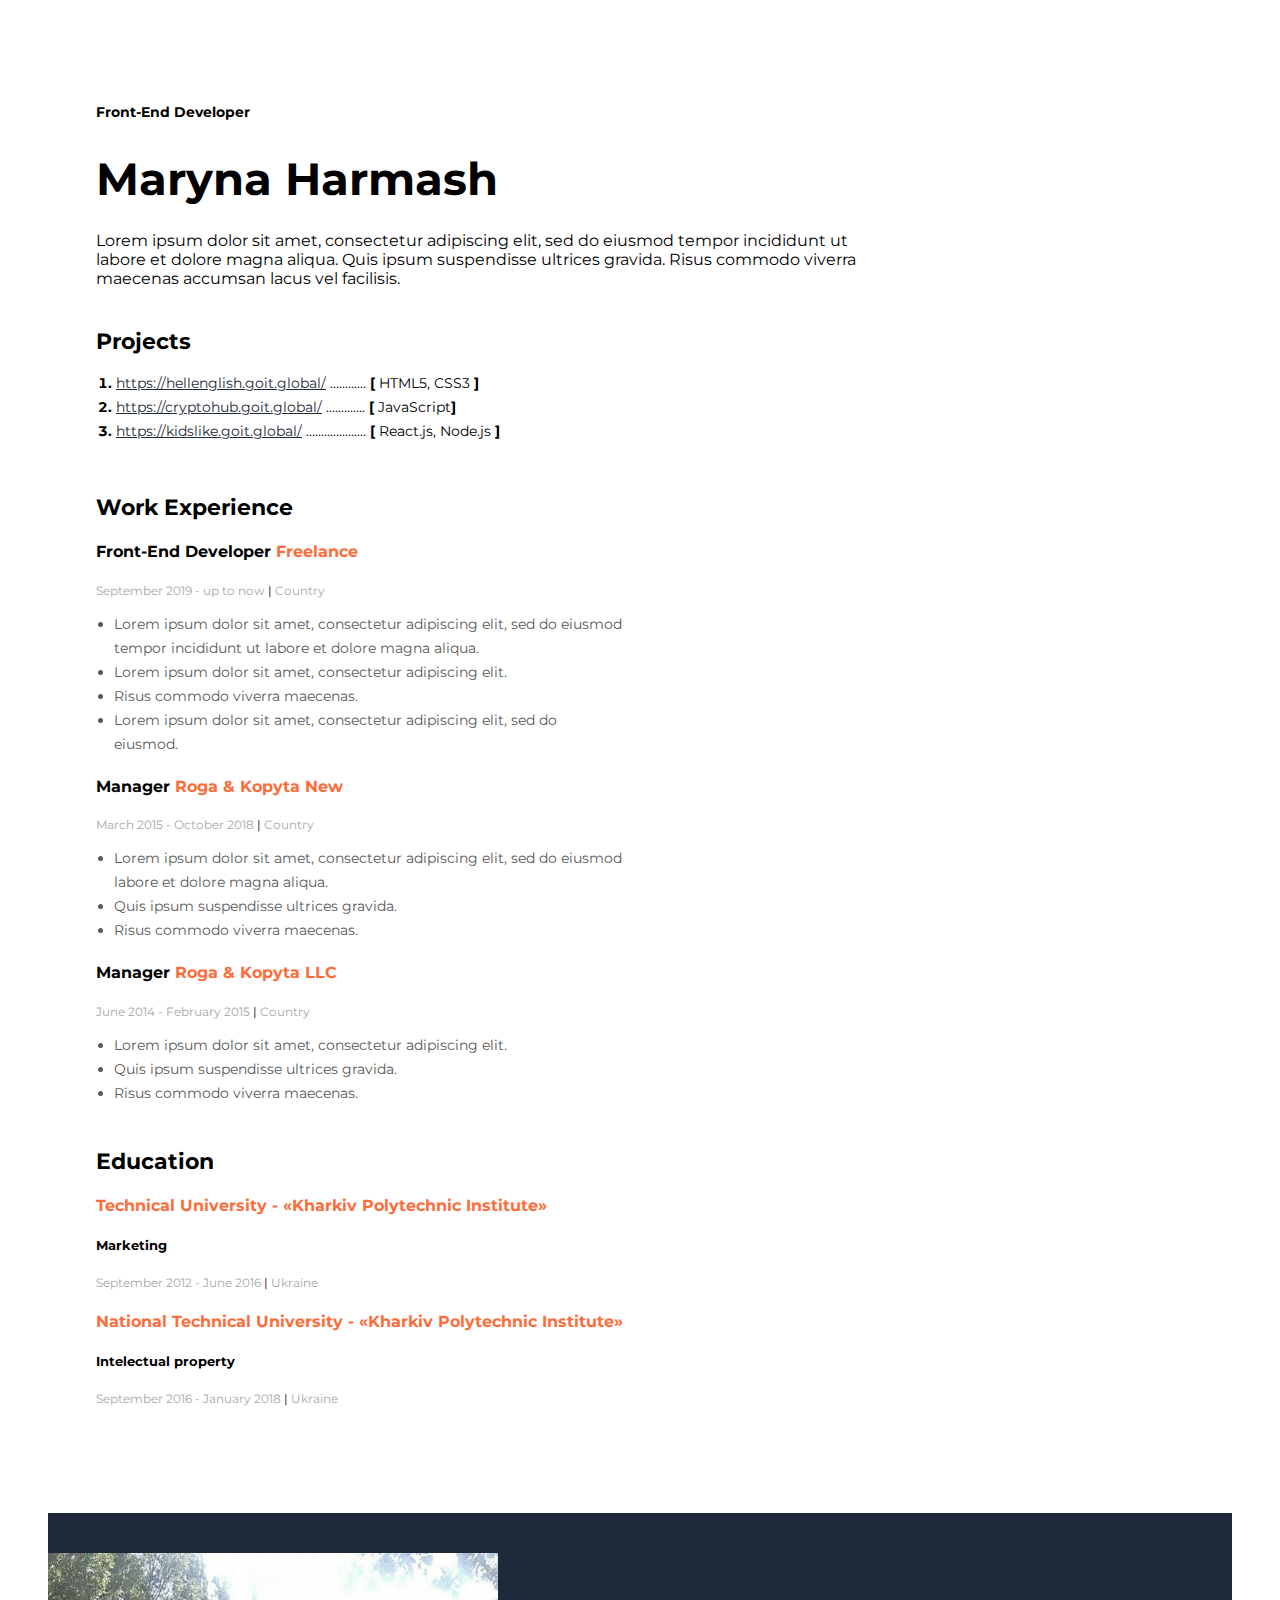
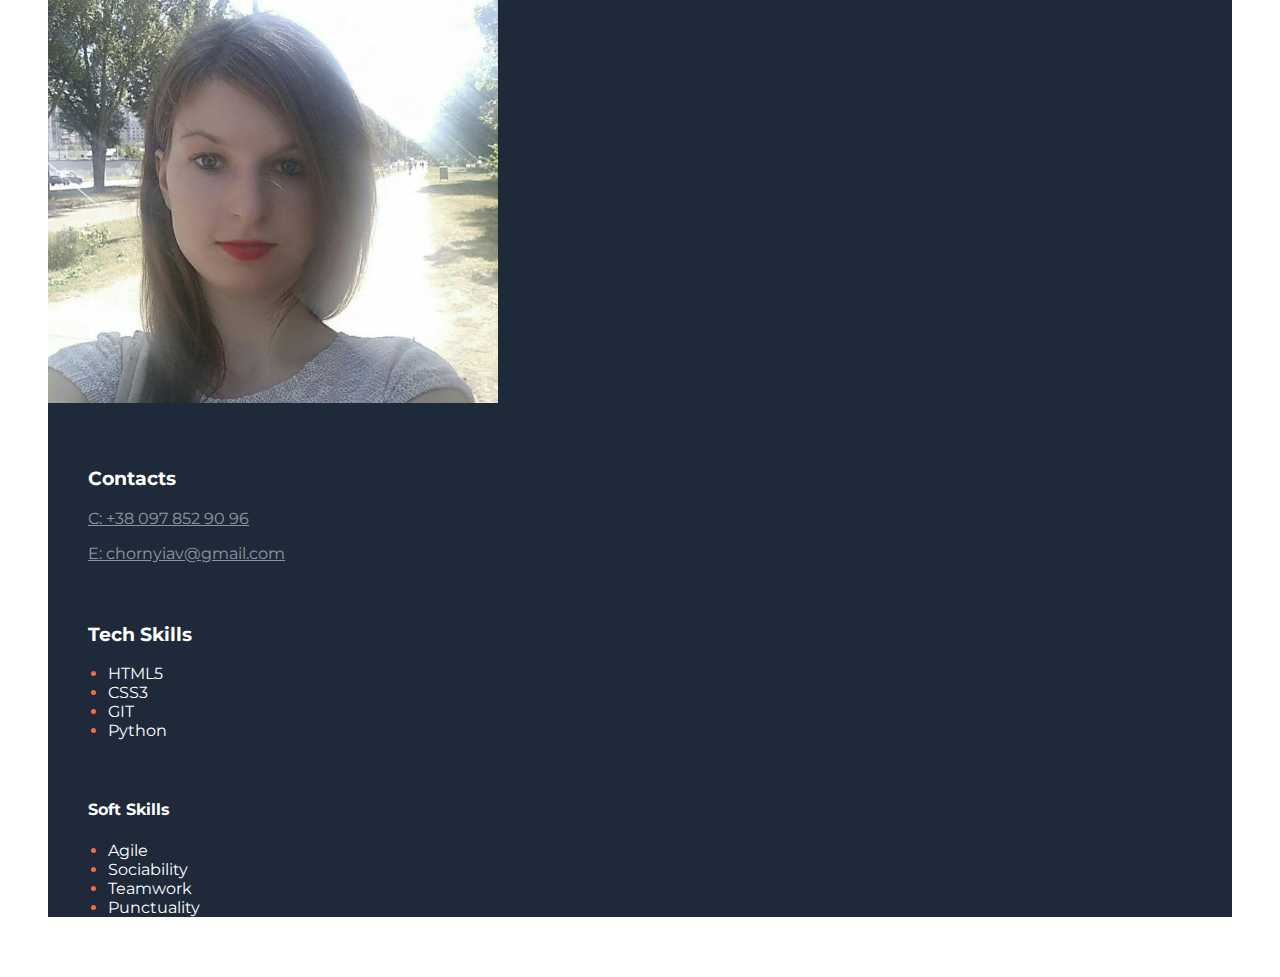
<file: learning_GoIt/index.html>
<!DOCTYPE html>
<html lang="en">
<head>
    
    <meta charset="UTF-8">
    <meta http-equiv="X-UA-Compatible" content="IE=edge">
    <meta name="viewport" content="width=device-width, initial-scale=1.0">
    <link rel="preconnect" href="https://fonts.googleapis.com">
    <link rel="preconnect" href="https://fonts.gstatic.com" crossorigin>
    <link href="https://fonts.googleapis.com/css2?family=Montserrat:wght@400;700&display=swap" rel="stylesheet">
    <link rel="stylesheet" href="css/style.css">
    <title>Main</title>
</head>
<body>
<!--Main-->
<div class="main">
    <!-- Main content-->
    <div>
        <!--About users-->
        <div class="about">
            <h2 class="about-position">Front-End Developer</h2>
            <h1 class="about-name">Maryna Harmash</h1>
            <p class="about-decription">
                Lorem ipsum dolor sit amet, consectetur adipiscing elit,
                sed do eiusmod tempor incididunt ut labore et dolore magna
                aliqua. Quis ipsum suspendisse ultrices gravida. Risus commodo
                viverra maecenas accumsan lacus vel facilisis.
            </p>
        </div>
        <!--Projects-->
        <div class="project">
            <h3 class="title">Projects</h3>
            <ol class="new-list">
                <li class="project-list">
                    <span class="project-link">
                        <a href="https://hellenglish.goit.global/">https://hellenglish.goit.global/</a>
                        ............ <span class="bracket">[</span> HTML5, CSS3 <span class="bracket">] </span>
                    </span> 
                </li>
                <li class="project-list">
                    <span class="project-link">
                        <a href="https://cryptohub.goit.global/">https://cryptohub.goit.global/</a> 
                        ............. <span class="bracket">[</span> JavaScript<span class="bracket">] </span>
                    </span> 
                </li>
                <li class="project-list">
                    <span class="project-link">
                        <a href="https://kidslike.goit.global/">https://kidslike.goit.global/</a> 
                        .................... <span class="bracket">[</span> React.js, Node.js <span class="bracket">] </span>
                    </span>
                </li>
            </ol>
        </div>
        <!--Work-->
        <div class="work">
            <h3 class="title">Work Experience</h3>
            <!--Company 1-->
            <div>
                <h4>Front-End Developer <span class="coloring">Freelance</span></h4>
                <p class="work-text">
                    September 2019 - up to now <span class="work-p">|</span> Country
                </p>
                <ul class="companies">
                    <li>
                        Lorem ipsum dolor sit amet,
                        consectetur adipiscing elit, sed do eiusmod tempor
                        incididunt ut labore et dolore magna
                        aliqua.
                    </li>
                    <li>
                        Lorem ipsum dolor sit amet, consectetur adipiscing elit.
                    </li>
                    <li>
                        Risus commodo viverra maecenas.
                    </li>
                    <li>
                        Lorem ipsum dolor sit amet, consectetur adipiscing elit, sed do eiusmod.
                    </li>
                </ul>
            </div>
            <!--Company 2-->
            <div>
                    <h4>Manager <span class="coloring">Roga & Kopyta New</span></h4>
                    <p class="work-text">
                        March 2015 - October 2018 <span class="work-p">|</span> Country
                    </p>
                    <ul class="companies">
                        <li>
                            Lorem ipsum dolor sit amet, consectetur adipiscing elit,
                            sed do eiusmod labore et dolore magna aliqua.
                        </li>
                        <li>
                            Quis ipsum suspendisse ultrices gravida.
                        </li>
                        <li>
                            Risus commodo viverra maecenas.
                        </li>
                    </ul>
            </div>
            <!--Company 3-->
            <div>
                <h4>Manager <span class="coloring">Roga & Kopyta LLC</span></h4>
                <p class="work-text">
                    June 2014 - February 2015<span class="work-p"> | </span>Country
                </p>
                <ul class="companies">
                    <li>
                        Lorem ipsum dolor sit amet, consectetur adipiscing elit.
                    </li>
                    <li>
                        Quis ipsum suspendisse ultrices gravida.
                    </li>
                    <li>
                        Risus commodo viverra maecenas.
                    </li>
                </ul>
            </div>
        </div>
        <!--Education-->
        <div class="education">
            <h3 class="title">Education</h3>
            <h4> <span class="coloring"> Technical University - «Kharkiv Polytechnic Institute»</span></h4>
            <h5>Marketing</h5>
            <p class="work-text"image.png>
                September 2012 - June 2016 <span class="work-p"> | </span> Ukraine
            </p>
            <h4><span class="coloring">National Technical University - «Kharkiv Polytechnic Institute»</span></h4>
            <h5>Intelectual property</h5>
            <p class="work-text">
                September 2016 - January 2018 <span class="work-p"> | </span> Ukraine
            </p>
        </div>
    </div>
    <!--Sidebar-->
    <aside>
        <!--Photo-->
        <div>
            <img src="img/photo_2022-06-25_10-07-15.jpg" alt="my photo">
        </div>
        <!--Contacts-->
        <div class="contacts">
            <h3>Contacts</h3>
            <div>
                <p> 
                    <a class="aside" href="+380978529096">C: +38 097 852 90 96</a>
                </p> 
                <p>
                    <a class="aside" href="marina.garmash94@gmail.com">E: chornyiav@gmail.com</a>
                </p>
            </div>
        </div>
        <!--Tech Skills-->
        <div class="skills">
            <h3>Tech Skills</h3>
            <ul class="lists">
                <li class="coloring"><span class="skill-text">HTML5</span> </li>
                <li class="coloring"><span class="skill-text">CSS3</span> </li>
                <li class="coloring"><span class="skill-text">GIT</span> </li>
                <li class="coloring"><span class="skill-text">Python</span> </li>
            </ul>
        </div>
        <!--Soft Skills-->
        <div class="skills">
            <h4>Soft Skills</h4>
            <ul class="lists">
                <li class="coloring"><span class="skill-text">Agile</span> </li>
                <li class="coloring"><span class="skill-text">Sociability</span> </li>
                <li class="coloring"><span class="skill-text">Teamwork</span> </li>
                <li class="coloring"><span class="skill-text">Punctuality</span> </li>
            </ul>
        </div>
    </aside>
</div>
</body>
</html>
</file>
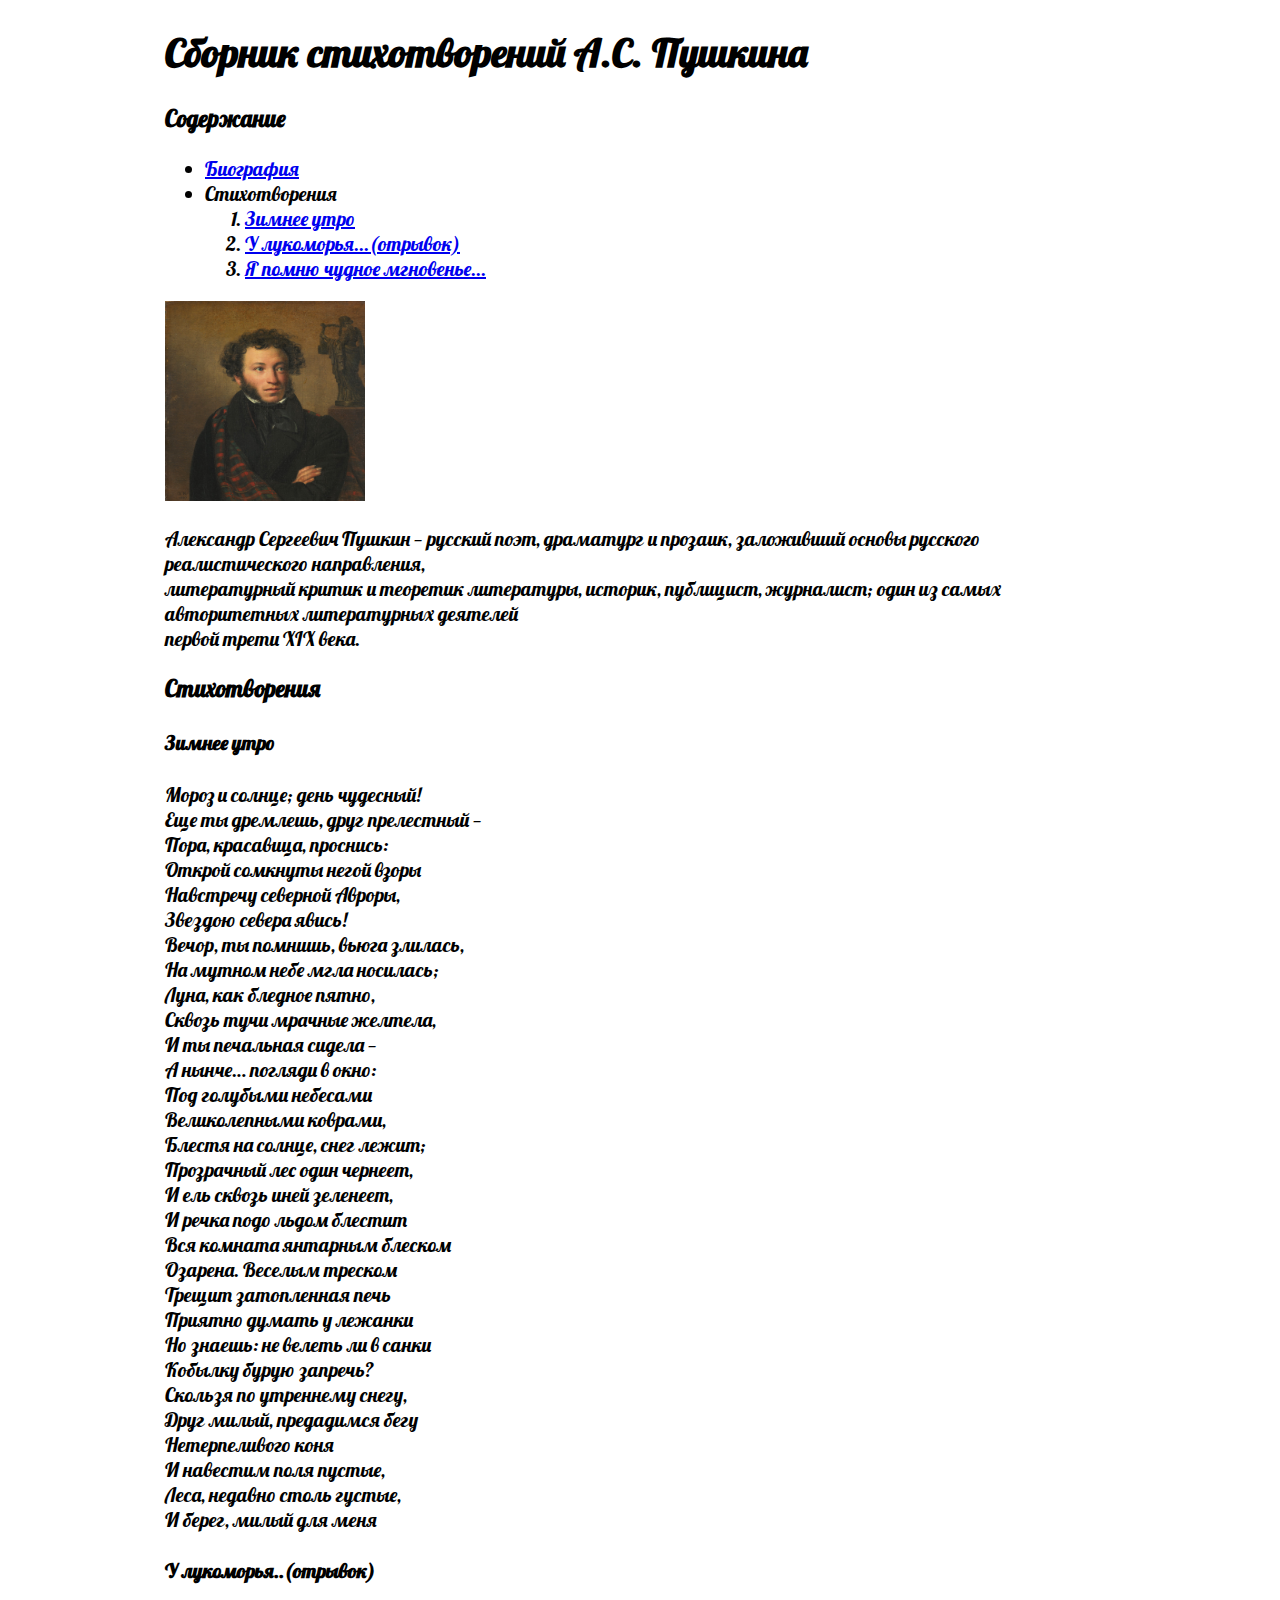
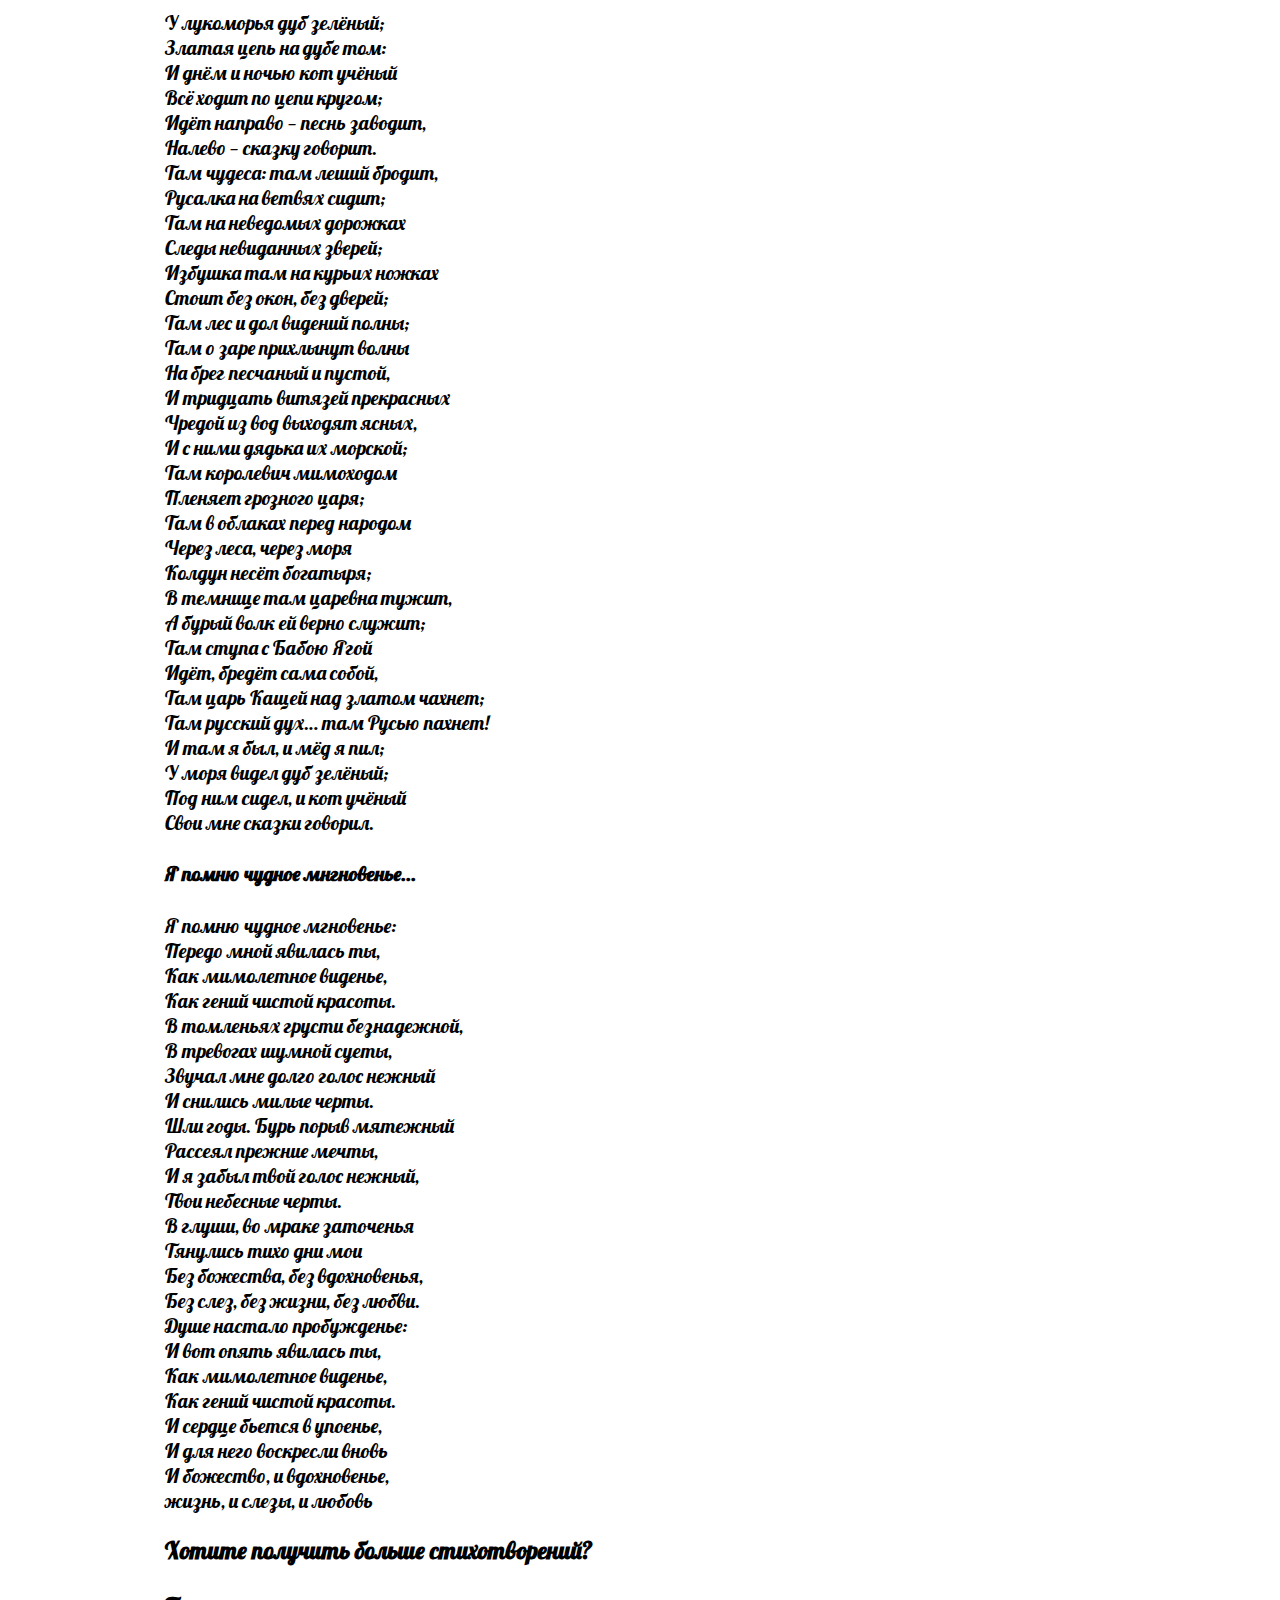
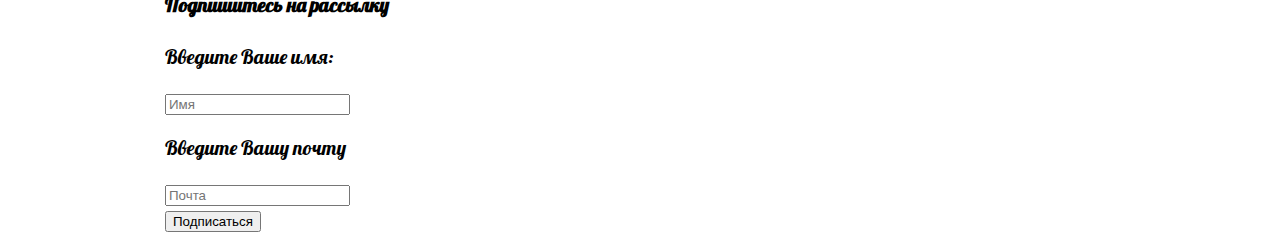
<file: Udemy_course/HtmlTask.html>
<!DOCTYPE html>
<html>
    <head>
        <meta charset="UTF-8">
        <link rel="stylesheet" href="styleHtml.css">
        <link rel="preconnect" href="https://fonts.googleapis.com">
        <link rel="preconnect" href="https://fonts.gstatic.com" crossorigin>
        <link href="https://fonts.googleapis.com/css2?family=Lobster&display=swap" rel="stylesheet">
    </head>
    <body>
        <div id="container">
            <h1>Сборник стихотворений А.С. Пушкина</h1>
            <h3>Содержание</h3>
            <ul>
                <li>
                    <a href="#biographi">Биография</a>
                </li>
                <li>
                    Стихотворения
                </li>
                    <ol>
                        <li>
                            <a href="#morning" >Зимнее утро</a>
                        </li>
                        <li>
                            <a href="#lucomorie">У лукоморья...(отрывок)</a>
                        </li>
                        <li>
                            <a href="#remember">Я помню чудное мгновенье...</a>
                        </li>
                    </ol>
            </ul>
            <img src="Kiprensky_Pushkin.jpg" alt="Pushkin"
            width="300"
            height="300">
            <p id="biographi">
                Александр Сергеевич Пушкин — русский поэт, драматург и прозаик, заложивший основы русского
            реалистического направления, <br> литературный критик и теоретик литературы, историк, публицист,
            журналист; один из самых авторитетных литературных деятелей <br> первой трети XIX века.
            </p>
            <h3>Стихотворения</h3>
            <h4 id="morning">Зимнее утро</h4>
            <p>
                Мороз и солнце; день чудесный! <br>
            Еще ты дремлешь, друг прелестный — <br>
            Пора, красавица, проснись: <br>
            Открой сомкнуты негой взоры <br>
            Навстречу северной Авроры, <br>
            Звездою севера явись! <br>
            Вечор, ты помнишь, вьюга злилась, <br>
            На мутном небе мгла носилась; <br>
            Луна, как бледное пятно, <br>
            Сквозь тучи мрачные желтела, <br>
            И ты печальная сидела — <br>
            А нынче… погляди в окно: <br>
            Под голубыми небесами <br>
            Великолепными коврами, <br>
            Блестя на солнце, снег лежит; <br>
            Прозрачный лес один чернеет, <br>
            И ель сквозь иней зеленеет, <br> 
            И речка подо льдом блестит <br>
            Вся комната янтарным блеском <br>
            Озарена. Веселым треском <br>
            Трещит затопленная печь <br>
            Приятно думать у лежанки <br>
            Но знаешь: не велеть ли в санки <br>
            Кобылку бурую запречь? <br>
            Скользя по утреннему снегу, <br>
            Друг милый, предадимся бегу <br>
            Нетерпеливого коня <br>
            И навестим поля пустые, <br>
            Леса, недавно столь густые, <br>
            И берег, милый для меня <br>
            </p>
            <h4 id="lucomorie">У лукоморья..(отрывок)</h4>
            <p>
                У лукоморья дуб зелёный; <br>
            Златая цепь на дубе том: <br>
            И днём и ночью кот учёный <br>
            Всё ходит по цепи кругом; <br>
            Идёт направо — песнь заводит, <br>
            Налево — сказку говорит. <br>
            Там чудеса: там леший бродит, <br>
            Русалка на ветвях сидит; <br>
            Там на неведомых дорожках <br>
            Следы невиданных зверей; <br>
            Избушка там на курьих ножках <br>
            Стоит без окон, без дверей; <br>
            Там лес и дол видений полны; <br>
            Там о заре прихлынут волны <br>
            На брег песчаный и пустой, <br>
            И тридцать витязей прекрасных <br>
            Чредой из вод выходят ясных, <br>
            И с ними дядька их морской; <br>
            Там королевич мимоходом <br>
            Пленяет грозного царя; <br>
            Там в облаках перед народом <br>
            Через леса, через моря <br>
            Колдун несёт богатыря; <br>
            В темнице там царевна тужит, <br>
            А бурый волк ей верно служит; <br>
            Там ступа с Бабою Ягой <br>
            Идёт, бредёт сама собой, <br>
            Там царь Кащей над златом чахнет; <br>
            Там русский дух… там Русью пахнет! <br>
            И там я был, и мёд я пил; <br>
            У моря видел дуб зелёный; <br>
            Под ним сидел, и кот учёный <br>
            Свои мне сказки говорил. <br>
            </p>
            <h4 id="remember">Я помню чудное мнгновенье...</h4>
            <p>
                Я помню чудное мгновенье: <br>
            Передо мной явилась ты, <br>
            Как мимолетное виденье, <br>
            Как гений чистой красоты. <br>
            В томленьях грусти безнадежной, <br>
            В тревогах шумной суеты, <br>
            Звучал мне долго голос нежный <br>
            И снились милые черты. <br>
            Шли годы. Бурь порыв мятежный <br>
            Рассеял прежние мечты, <br>
            И я забыл твой голос нежный, <br>
            Твои небесные черты. <br>
            В глуши, во мраке заточенья <br>
            Тянулись тихо дни мои <br>
            Без божества, без вдохновенья, <br>
            Без слез, без жизни, без любви. <br>
            Душе настало пробужденье: <br>
            И вот опять явилась ты, <br>
            Как мимолетное виденье, <br>
            Как гений чистой красоты. <br>
            И сердце бьется в упоенье, <br>
            И для него воскресли вновь <br>
            И божество, и вдохновенье, <br>
            жизнь, и слезы, и любовь <br>
                <form>
                    </p>
                        <h3>Хотите получить больше стихотворений?</h3>
                        <h4>Подпишитесь на рассылку</h4>
                    <p>
                        Введите Ваше имя: <br>
                    </p>
                    <input type="text" placeholder="Имя"> <br>
                    <p>
                        Введите Вашу почту
                    </p>
                    <input type="text" placeholder="Почта"><br>
                    <button type="submit">Подписаться</button>
        </div>       </form>
    </body>
</html>
</file>
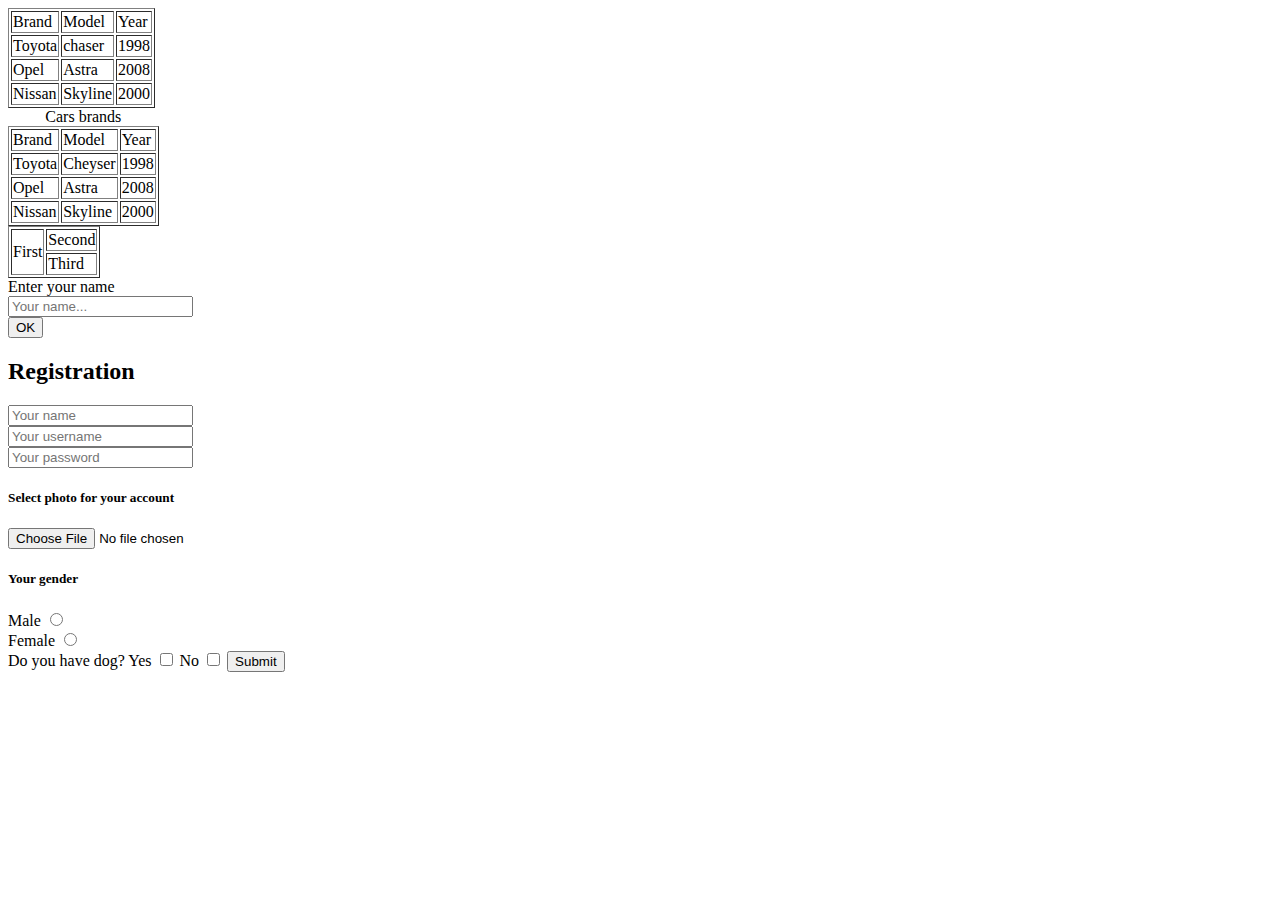
<file: Udemy_course/index_1.html>
<!DOCTYPE html>
<html>
    <head>
        <meta charset="UTF-8">
        <title>Second lesson</title>
    </head>
    <body>
        <!--Table-->
        <table border="1">
            <tr>
                <td>
                    Brand
                </td>
                <td>
                    Model
                </td>
                <td>
                    Year
                </td>
            </tr>
            <tr>
                <td>
                    Toyota
                </td>
                <td>
                    chaser
                </td>
                <td>
                    1998
                </td>
            </tr>
            <tr>
                <td>
                    Opel
                </td>
                <td>
                    Astra
                </td>
                <td>
                    2008
                </td>
            </tr>
            <tr>
                <td>
                    Nissan
                </td>
                <td>
                    Skyline
                </td>
                <td>
                    2000
                </td>
            </tr>
        </table>
        <table border="1">
            <caption>
                Cars brands
            </caption>
            <thead>
                <tr>
                 <td>
                     Brand
                 </td>
                 <td>
                     Model
                 </td>
                 <td>
                     Year
                 </td>
                </tr>
            </thead>
            <tbody>
                <tr>
                    <td>
                        Toyota
                    </td>
                    <td>
                        Cheyser
                    </td>
                    <td>
                        1998
                    </td>
                </tr>
                    <td>
                         Opel
                    </td>
                    <td>
                        Astra
                    </td>
                    <td>
                        2008
                    </td>
                </tr>
            </tbody>
            <tfoot>
                <tr>
                    <td>
                        Nissan
                    </td>
                    <td>
                        Skyline
                    </td>
                    <td>
                        2000
                    </td>
                </tr>
            </tfoot>
        </table>
        <table border="1">
            <tr>
                <td rowspan="2">First</td>
                <td>Second</td>
            </tr>
            <tr>
                <td colspan="2">Third</td>
            </tr>
        </table>
    <!--Forms-->
        <form>
            <label for="input_text">Enter your name</label><br>
            <input type="text" id="input_text"placeholder="Your name..."><br>
            <input type="submit" value="OK">
        </form>
        <form method="POST">
            <h2>Registration</h2>
            <input type="text" placeholder="Your name"><br>
            <input type="text" placeholder="Your username"><br>
            <input type="password" placeholder="Your password"><br>
            <h5>Select photo for your account</h5>
            <input type="file"><br>
            <h5>Your gender</h5>
            Male <input name=gender type="radio"><br>
            Female <input name=gender type="radio"><br>
            Do you have dog? 
            Yes <input type="checkbox" value="yes">
            No <input type="checkbox"value="no">
            <button type="submit">Submit</button>
        </form>
    </body>
</html>
</file>
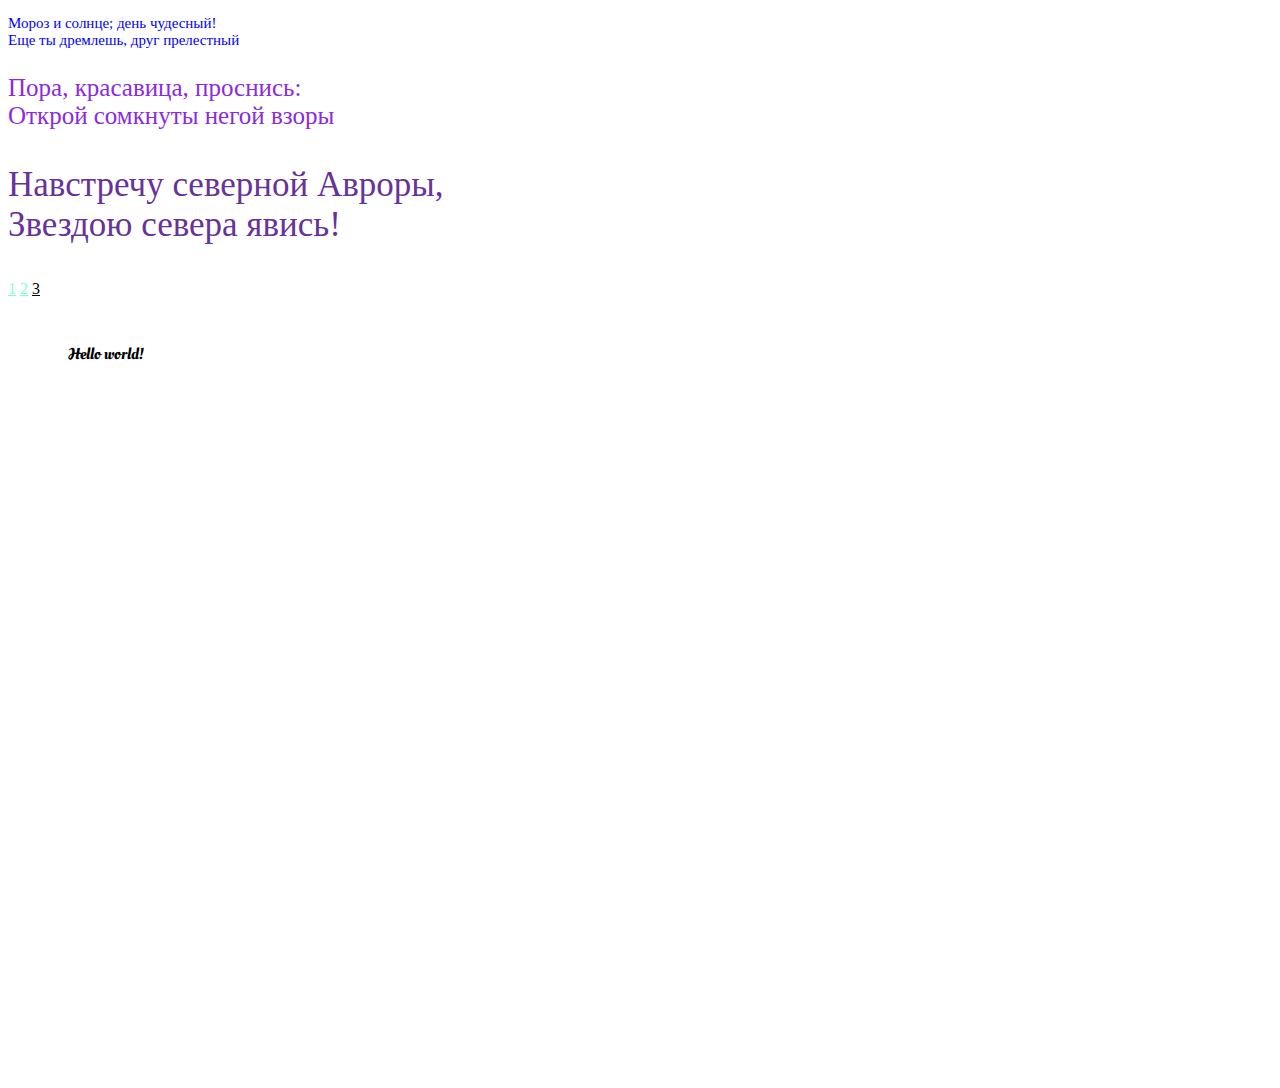
<file: Udemy_course/index_style.html>
<!DOCTYPE html>
<html>
    <head>
        <meta charset="UTF-8">
        <link rel="stylesheet" href="style.css">
        <title>Udemy</title>
        <link rel="preconnect" href="https://fonts.googleapis.com">
        <link rel="preconnect" href="https://fonts.gstatic.com" crossorigin>
        <link href="https://fonts.googleapis.com/css2?family=Oleo+Script+Swash+Caps:wght@700&display=swap" rel="stylesheet">
    </head>
    <body>
        <p>
            Мороз и солнце; день чудесный! <br>
        Еще ты дремлешь, друг прелестный
        </p>
        <p class="paragraph">
            Пора, красавица, проснись: <br>
        Открой сомкнуты негой взоры 
        </p>
        <p id="paragraph">
            Навстречу северной Авроры, <br>
        Звездою севера явись!
        </p>
        <a href="#" class="first_link">1</a>
        <a href="#" id="second_link">2</a>
        <a href="#" class="link">3</a>
        <div class="container">
            Hello world!
        </div>
    </body>

</html>
</file>
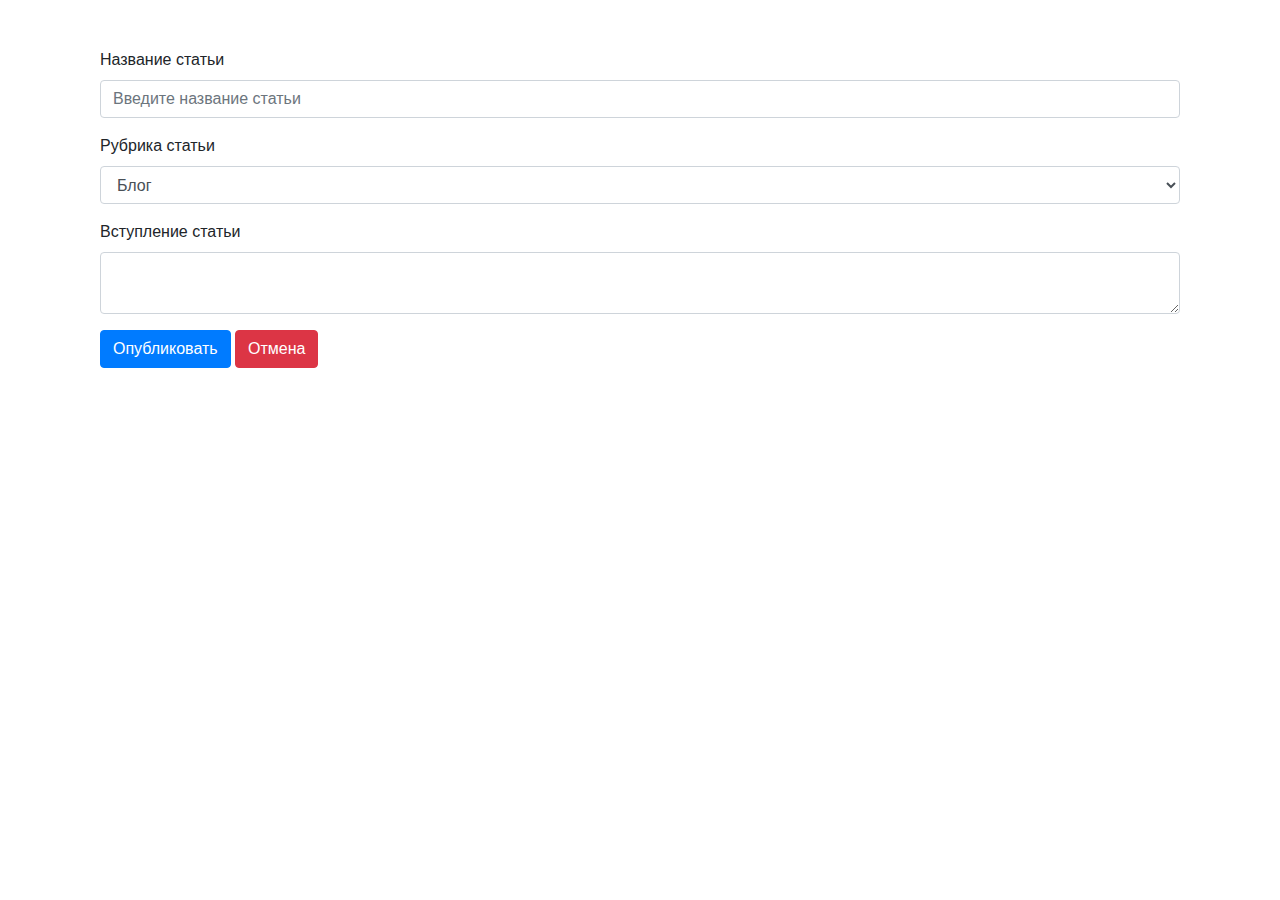
<file: Udemy_course/Project/templates/new_post.html>
<!DOCTYPE html>
<html lang="en">
<head>
	<meta charset="UTF-8">
	<meta name="viewport" content="width=device-width, initial-scale=1.0">
	<link rel="stylesheet"
          href="https://maxcdn.bootstrapcdn.com/bootstrap/4.0.0/css/bootstrap.min.css"
          integrity="sha384-Gn5384xqQ1aoWXA+058RXPxPg6fy4IWvTNh0E263XmFcJlSAwiGgFAW/dAiS6JXm"
          crossorigin="anonymous">
	<title>Добавление статьи</title>
</head>
<body class="container">
	<main class="mt-5 container">
		<form method="POST">
			<!-- Одно поле формы -->
			<div class="form-group">
                <label for="exampleFormControlInput1">Название статьи</label>
                <input type="text" class="form-control" id="exampleFormControlInput1" name="title" placeholder="Введите название статьи">
            </div>
            <!-- Выбор категории -->
            <div class="form-group">
                <label for="exampleFormControlSelect1">Рубрика статьи</label>
                <select class="form-control" name="category_select" id="exampleFormControlSelect1">
                    <option value="1">Блог</option>
                    <option value="2">Новости</option>
                    <option value="3">Уроки</option>
                    <option value="4">Туториалы</option>
                </select>
            </div>
            <!-- Поле формы для большого текста -->
            <div class="form-group">
                <label for="exampleFormControlTextarea1">Вступление статьи</label>
                <textarea class="form-control" name="introduction" id="exampleFormControlTextarea1" rows="2"></textarea>
            </div>
            <!-- Кнопки под формой -->
            <div class="form-group">
                <button class="btn btn-primary" type="submit">Опубликовать</button>
                <a class="btn btn-danger" href="#">Отмена</a>
            </div>
		</form>
	</main>	
</body>
</html>
</file>
<file: learning_GoIt/css/style.css>
.main{
    display: list-item;
    flex-direction: row-reverse;
}


body{
    font-family: 'Montserrat', sans-serif;
}

/* about styles */
.about{
    margin-top: 102px;
    margin-bottom: 40px;
    margin-left: 88px;
    margin-right: 382px;
}


.about-position{
    font-family: 'Montserrat';
    font-style: normal;
    font-weight: 700;
    font-size: 14px;
    line-height: 17px;
    margin-bottom: 20px;
}

.about-name{
    font-family: 'Montserrat';
    font-style: normal;
    font-weight: 700;
    font-size: 45px;
    line-height: 55px;
    color: #000000;
    margin-bottom: 25px;
}

.about-description{
    font-family: 'Montserrat';
    font-style: normal;
    font-weight: 400;
    font-size: 14px;
    line-height: 24px;
    color: #595959;
    width: 400px;
    height: 120px;
}



/* project styles */
.project{
    margin-bottom: 51px;
    margin-left: 88px;
    margin-right: 297px;
    /* color: #1E2939; */
}

.project-list{
    font-family: 'Montserrat';
    font-style: normal;
    font-weight: 700;
    font-size: 14px;
    line-height: 24px;
    margin-left: 0px;
}

.project-link{
    font-family: 'Montserrat';
    font-style: normal;
    font-weight: 400;
    font-size: 14px;
    line-height: 24px;
}

.bracket{
    font-family: 'Montserrat';
    font-style: normal;
    font-weight: 700;
    font-size: 14px;
    line-height: 24px;
    color: #000000;
}

.new-list{
    padding:0;
    margin-left: 20px;
}

.title {
    font-family: 'Montserrat';
    font-style: normal;
    font-weight: 700;
    font-size: 22px;
    line-height: 27px;
    color: #000000;
    margin-bottom: 10px;
}

a{
    color: #1E2939;
}


/* work styles */


.work{
    margin-bottom: 43px;
    margin-left: 88px;
    margin-right: 257px;
}

.coloring{
    color: #FB6D3A;
}

.work-text{
    font-family: 'Montserrat';
    font-style: normal;
    font-weight: 400;
    font-size: 12px;
    line-height: 15px;
    color: #A8A8A8;
}

.work-p{
    color: #000000;
}

.companies{
    font-family: 'Montserrat';
    font-style: normal;
    font-weight: 400;
    font-size: 14px;
    line-height: 24px;
    color: #595959;
    width: 509px;
    padding: 0;
    margin-left: 18px;
}

/* education styles */
.education{
    margin-bottom: 107px;
    margin-left: 88px;
    margin-right: 455px;
}

aside{
    background-color: #1E2939;
    color: #FFFFFF;
    margin: 40px;
    font-family: "Montserrat";
    
}

img{
    width: 450px;
    margin-top: 40px;
}

.contacts{
    margin-top: 60px;
    margin-bottom: 60px;
    padding-left: 40px;
    color: #FFFFFF;
}

.skills{
    margin-bottom: 60px;
    padding-left: 40px;
}

.lists{
    padding: 0;
    margin-left: 20px;
}

.skill-text{
    color: #FFFFFF;
}

.aside{
    color: #FFFFFF;
    opacity: 50%;
}
</file>
<file: Udemy_course/styleHtml.css>
#container{
    width: 950px;
    margin: 0 auto;
    font-family: "Lobster";
    font-size: 20px;
}
img{
    width: 200px;
    height: 200px;
}
</file>
<file: Udemy_course/style.css>
p {
    color: blue;
    font-size: 15px;
}
.paragraph {
    color: blueviolet;
    font-size: 25px;
}
#paragraph {
    color: rebeccapurple;
    font-size: 35px;
}
.first_link, #second_link{
    color: aquamarine;
    font-size: 20;
}
a.link{
    color: black;
}
.container{
    background: url(https://klike.net/uploads/posts/2019-06/1560329641_2.jpg) no-repeat;
    width: 700px;
    height: 700px;
    margin: 30px 50px;
    padding: 15px 10px;
    font-family: Oleo Script Swash Caps;
}
</file>
